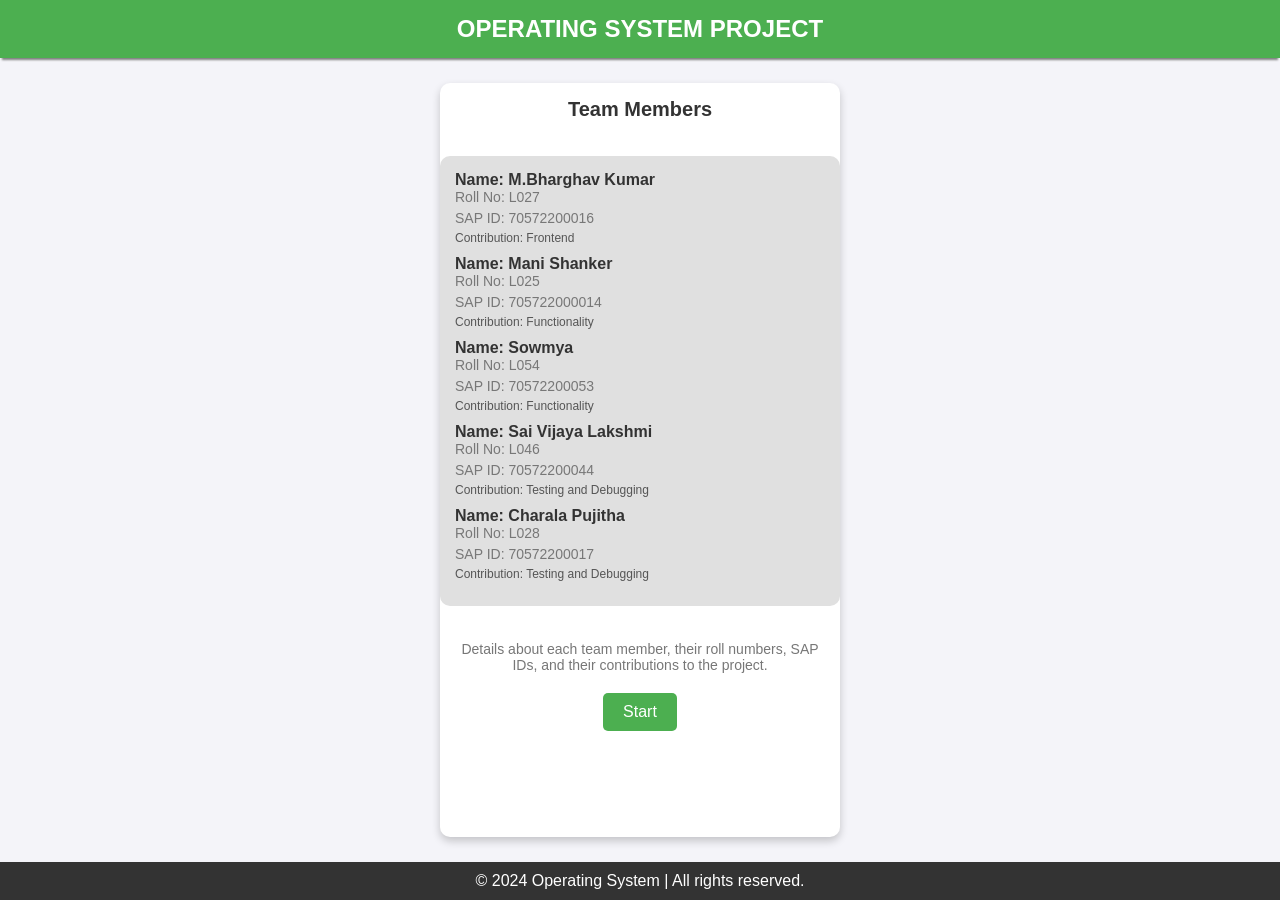
<file: index.html>
<!DOCTYPE html>
<html lang="en">
<head>
    <meta charset="UTF-8">
    <meta name="viewport" content="width=device-width, initial-scale=1.0">
    <title>Operating System</title>
    <style>
        /* Basic Reset */
        * {
            margin: 0;
            padding: 0;
            box-sizing: border-box;
        }

        /* Ensure full height and width */
        html, body {
            height: 100%;
            width: 100%;
            font-family: 'Arial', sans-serif;
            background-color: #f4f4f9;
        }

        /* Flexbox for centering content */
        body {
            display: flex;
            flex-direction: column;
            justify-content: space-between;
        }

        header {
            background-color: #4CAF50;
            color: white;
            padding: 15px 0;
            text-align: center;
            font-size: 24px;
            font-weight: bold;
            box-shadow: 0 4px 2px -2px gray;
        }

        /* Flexbox container for the cards */
        .container {
            display: flex;
            flex-wrap: wrap;
            justify-content: center;
            padding: 5px;
            width:90%;
            max-width:1200px;
            margin :0 auto;
            flex-grow: 1; /* Take up available space */
        }

        .card {
            background-color: white;
            border-radius: 10px;
            box-shadow: 0 4px 8px rgba(0, 0, 0, 0.2);
            width: 400px;
            margin: 20px;
            overflow: hidden;
            transition: transform 0.3s;
        }

        .card:hover {
            transform: scale(1.05);
        }

        .card-placeholder {
            width: 100%;
            background-color: #e0e0e0;
            padding: 15px;
            margin-bottom: 20px;
            border-radius: 10px;
        }

        .member-info {
            display: flex;
            flex-direction: column;
            align-items: flex-start;
            margin-bottom: 10px;
        }

        .member-info h6 {
            margin: 0;
            font-size: 16px;
            color: #333;
        }

        .roll-number {
            font-size: 14px;
            color: #777;
            margin-bottom: 5px;
        }

        .contribution {
            font-size: 12px;
            color: #555;
        }

        .card-content {
            padding: 15px;
            text-align: center;
        }

        .card-content h3 {
            font-size: 20px;
            margin: 0 0 20px 0;
            color: #333;
        }

        .card-content p {
            font-size: 14px;
            color: #777;
            margin-bottom: 20px;
        }

        button {
            background-color: #4CAF50;
            color: white;
            border: none;
            padding: 10px 20px;
            font-size: 16px;
            border-radius: 5px;
            cursor: pointer;
            display: block;
            margin: 0 auto;
        }

        button:hover {
            background-color: #45a049;
        }
        
    

        /* Fixed footer at the bottom */
        footer {
            text-align: center;
            padding: 10px;
            background-color: #333;
            color: white;
            width: 100%;
        }

        /* Responsive card width for smaller screens */
        @media screen and (max-width: 768px) {
            .card {
                width: 100%;
            }
        }
    </style>
</head>
<body>

<header>
    OPERATING SYSTEM PROJECT
</header>

<div class="container">
    <div class="card">
        <div class="card-content">
            <h3>Team Members</h3>
        </div>

        <!-- Team members information -->
        <div class="card-placeholder">
         <div class="member-info">
                <h6>Name: M.Bharghav Kumar</h6>
                <p class="roll-number">Roll No: L027</p>
                <p class="roll-number">SAP ID: 70572200016</p>
                <p class="contribution">Contribution: Frontend</p>
            </div>
            
            <div class="member-info">
                <h6>Name: Mani Shanker</h6>
                <p class="roll-number">Roll No: L025</p>
                <p class="roll-number">SAP ID: 705722000014</p>
                <p class="contribution">Contribution: Functionality</p>
            </div>

            <div class="member-info">
                <h6>Name: Sowmya</h6>
                <p class="roll-number">Roll No: L054</p>
                <p class="roll-number">SAP ID: 70572200053</p>
                <p class="contribution">Contribution: Functionality </p>
            </div>

            <div class="member-info">
                <h6>Name: Sai Vijaya Lakshmi</h6>
                <p class="roll-number">Roll No: L046</p>
                <p class="roll-number">SAP ID: 70572200044</p>
                <p class="contribution">Contribution: Testing and Debugging</p>
            </div>
            <div class="member-info">
                <h6>Name: Charala Pujitha</h6>
                <p class="roll-number">Roll No: L028</p>
                <p class="roll-number">SAP ID: 70572200017</p>
                <p class="contribution">Contribution: Testing and Debugging</p>
            </div>
        </div>

        <div class="card-content">
            <p>Details about each team member, their roll numbers, SAP IDs, and their contributions to the project.</p>
            <!-- Button to redirect to another page -->
            <button onclick="location.href='1.html'">Start</button>
        </div>
    </div>
</div>

<footer>
    &copy; 2024 Operating System | All rights reserved.
</footer>

</body>
</html>
</file>
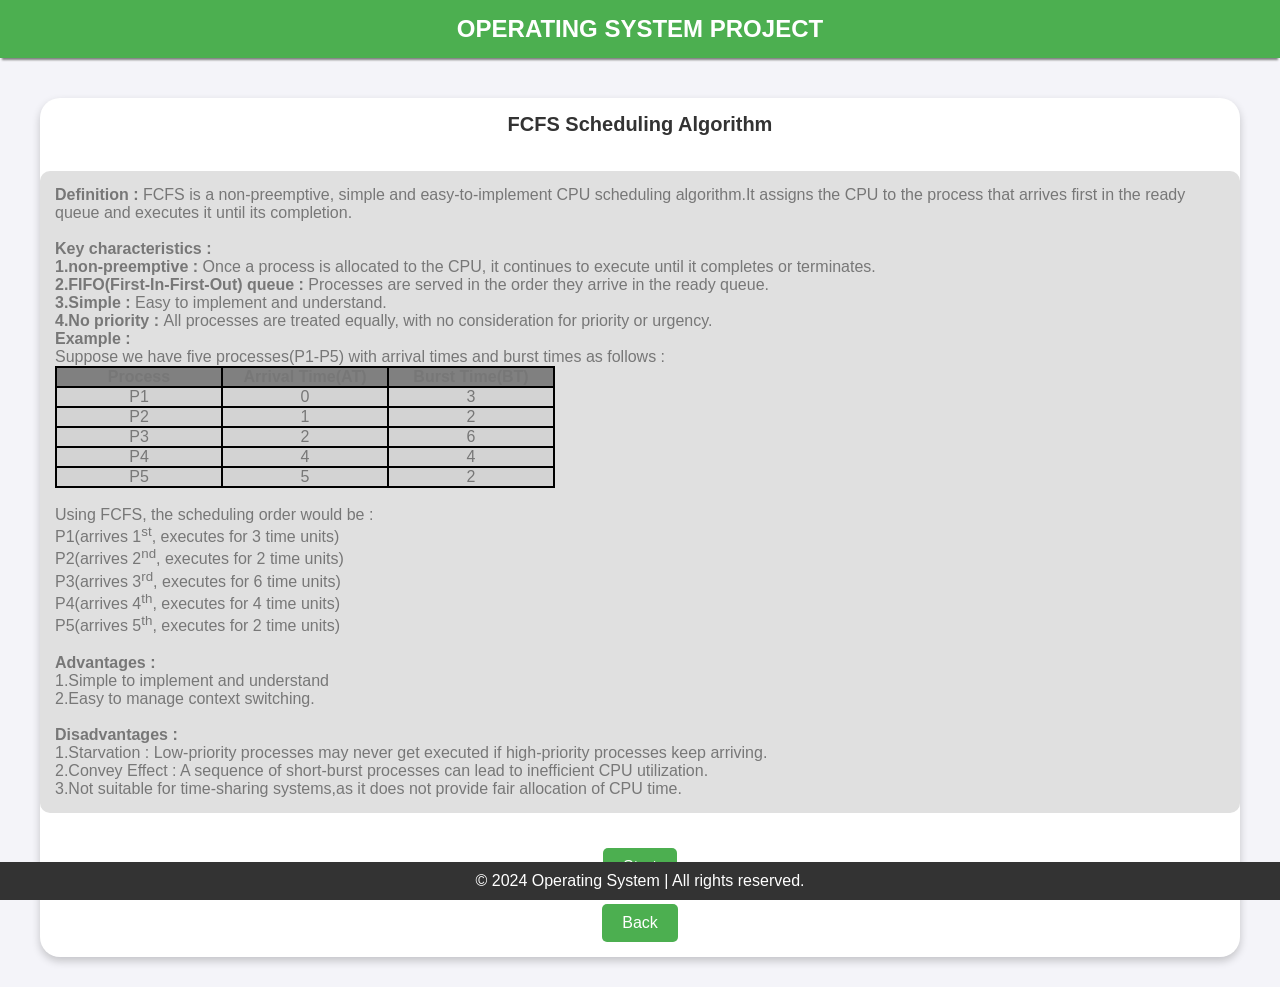
<file: 1.html>
<!DOCTYPE html>
<html lang="en">
<head>
    <meta charset="UTF-8">
    <meta name="viewport" content="width=device-width, initial-scale=1.0">
    <title>Operating System</title>
    <style>
        *{
            margin :0;
            padding:0;
            box-sizing:border-box;

        }
        html,body{
            height:100%;
            width:100%;
            font-family:'Arial',sans-serif;
            background-color:#f4f4f9;
        }
        body {
            display:flex;
            flex-direction:column;
            justify-content:space-between;
        }

        header {
            background-color: #4CAF50;
            color: white;
            padding: 15px 0;
            text-align: center;
            font-size: 24px;
            font-weight: bold;
            box-shadow: 0 4px 2px -2px gray;
        }

        .container {
            display: flex;
            flex-wrap: wrap;
            justify-content: center;
            padding: 10px;
            margin: 10px;
        }

        .card {
            background-color: white;
            border-radius: 20px;
            box-shadow: 0 4px 8px rgba(0, 0, 0, 0.2);
            margin: 20px;
            width: 100vw;
            min-height:70vh;
            overflow: hidden;
            transition: transform 0.3s;
        }

        .card:hover {
            transform: scale(1.05);
        }

        /* Placeholder for empty content */
        .card-placeholder {
            width: 100%;
            background-color: #e0e0e0;
            padding: 15px;
            margin-bottom: 20px;
            border-radius: 10px;
            min-height: 100px; /* Adjust the height for empty content */
            display: flex;
            justify-content: center;
            align-items: center;
            color: #777;
            font-size: 16px;
        }

        .card-content {
            padding: 15px;
            text-align: center;
        }

        .card-content h3 {
            font-size: 20px;
            margin: 0 0 20px 0;
            color: #333;
        }

        button {
            background-color: #4CAF50;
            color: white;
            border: none;
            padding: 10px 20px;
            font-size: 16px;
            border-radius: 5px;
            cursor: pointer;
            display: block;
            margin: 0 auto;
        }

        button:hover {
            background-color: #45a049;
        }

        footer {
            text-align: center;
            padding: 10px;
            background-color: #333;
            color: white;
            position: fixed;
            width: 100%;
            bottom: 0;
        }

        @media screen and (max-width: 768px) {
            .card {
                width: 100%;
            }
        }
    </style>
</head>
<body>

<header>
    OPERATING SYSTEM PROJECT
</header>


        <div class="container">
            <div class="card">
                <div class="card-content">
                    <h3>FCFS Scheduling Algorithm</h3>
                </div>
        
        <div class="card-placeholder">
         <div>   <p><b>Definition :</b> FCFS is a non-preemptive, simple and easy-to-implement CPU scheduling algorithm.It assigns the CPU to the process that arrives first in the ready queue and executes it until its completion.</p><br>
           <p><b>Key characteristics : </b></p>
           <p><b>1.non-preemptive : </b>Once a process is allocated to the CPU, it continues to execute until it completes or terminates.</p>
<p><b>2.FIFO(First-In-First-Out) queue : </b>Processes are served in the order they arrive in the ready queue.</p>
<p><b>3.Simple : </b>Easy to implement and understand.</p>
<p><b>4.No priority : </b>All processes are treated equally, with no consideration for priority or urgency.</p>            
<p><b>Example :</b></p>
<p>Suppose we have five processes(P1-P5) with arrival times and burst times as follows :</p> 
<table bgcolor="black" width ="500" height="35">
<tr bgcolor="grey">
    <th width="100" >Process</th>
    <th width="100">Arrival Time(AT)</th>
    <th width="100">Burst Time(BT)</th>
</tr>
<tr bgcolor="lightgrey" align="center">
<td>P1</td>
<td>0</td>
<td>3</td>
</tr>
<tr bgcolor="lightgrey" align="center" >
    <td>P2</td>
    <td>1</td>
    <td>2</td>
</tr>
<tr bgcolor="lightgrey" align="center">
    <td>P3</td>
    <td>2</td>
    <td>6</td>
</tr>
<tr bgcolor="lightgrey" align="center">
    <td>P4</td>
    <td>4</td>
    <td>4</td>
</tr>
<tr bgcolor="lightgrey" align="center">
    <td>P5</td>
    <td>5</td>
    <td>2</td>
</tr>

</table> <br>
<p>Using FCFS, the scheduling order would be :</p>
<p>P1(arrives 1<sup>st</sup>, executes for 3 time units)</p>
<p>P2(arrives 2<sup>nd</sup>, executes for 2 time units)</p>
<p>P3(arrives 3<sup>rd</sup>, executes for 6 time units)</p>
<p>P4(arrives 4<sup>th</sup>, executes for 4 time units)</p>
<p>P5(arrives 5<sup>th</sup>, executes for 2 time units)</p><br>
<p><b>Advantages : </b><br>
1.Simple to implement and understand<br>
2.Easy to manage context switching.</p><br>
<p><b>Disadvantages : </b><br>
1.Starvation : Low-priority processes may never get executed if high-priority processes keep arriving.<br>
2.Convey Effect : A sequence of short-burst processes can lead to inefficient CPU utilization.<br>
3.Not suitable for time-sharing systems,as it does not provide fair allocation of CPU time.<br>
</p>
</div>

        </div>

        <div class="card-content">
            
            <button onclick="location.href='2.html'">Start</button><br>
            <button onclick="location.href='index.html'">Back</button>
        </div>
    </div>
</div>

<footer>
    &copy; 2024 Operating System | All rights reserved.
</footer>

</body>
</html>
</file>
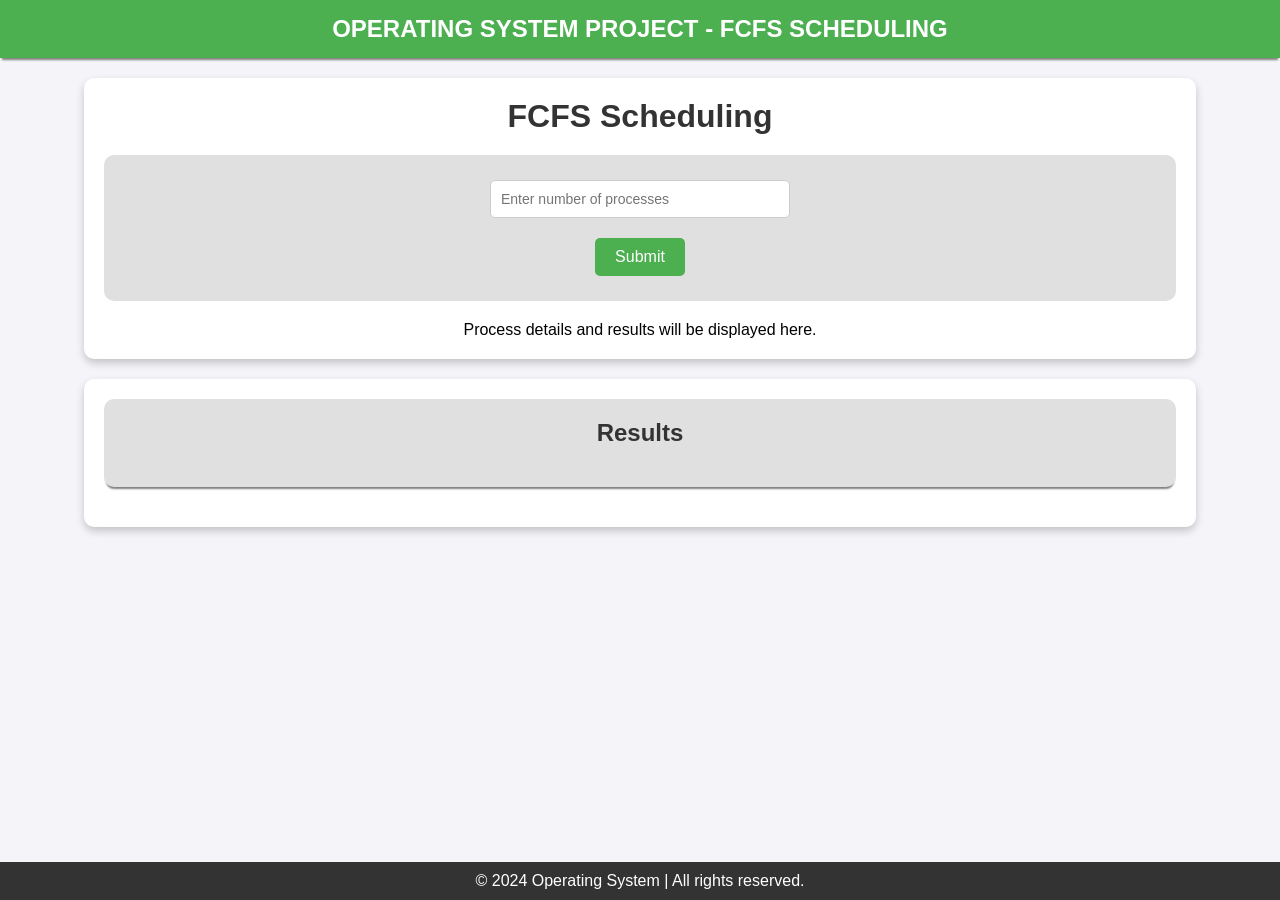
<file: 2.html>
<!DOCTYPE html>
<html lang="en">
<head>
  <meta charset="UTF-8">
  <meta name="viewport" content="width=device-width, initial-scale=1.0">
  <title>FCFS Scheduling</title>
  <style>
        * {
            margin: 0;
            padding: 0;
            box-sizing: border-box;
        }
        html, body {
            height: 100%;
            width: 100%;
            font-family: 'Arial', sans-serif;
            background-color: #f4f4f9;
        }
        body {
            display: flex;
            flex-direction: column;
            
        }
        header {
            background-color: #4CAF50;
            color: white;
            padding: 15px 0;
            text-align: center;
            font-size: 24px;
            font-weight: bold;
            box-shadow: 0 4px 2px -2px gray;
        }
        .container {
            display: flex;
            flex-direction: column;
            align-items: center;
            padding: 20px;
            width: 90%;
            max-width: 1200px;
            margin: 0 auto;
            flex-grow: 1;
        }
        .form-container, .results-container {
            background-color: white;
            border-radius: 10px;
            box-shadow: 0 4px 8px rgba(0, 0, 0, 0.2);
            width: 100%;
            padding: 20px;
            margin-bottom: 20px;
            text-align: center;
        }
        .card-placeholder {
            width: 100%;
            background-color: #e0e0e0;
            padding: 15px;
            margin-bottom: 20px;
            border-radius: 10px;
        }
        .results-container{
            background-color: #e0e0e0; 
            color: #333;
            box-shadow: 0 4px 2px -2px gray;
        }
        input[type="number"] {
            padding: 10px;
            margin: 10px;
            width: 100%;
            max-width: 300px;
            border-radius: 5px;
            border: 1px solid #ccc;
            font-size:14px;
        }
        .process-input{
            display:flex;
            flex-wrap: wrap;
            justify-content:space-between;
            align-items: center;
            margin-bottom: 15px;
        }
        .process-label {
            font-size:16px;
            width:100%;
            margin-bottom: 5px;
            text-align:left;
        }
        button {
            background-color: #4CAF50;
            color: white;
            border: none;
            padding: 10px 20px;
            font-size: 16px;
            border-radius: 5px;
            cursor: pointer;
            display: block;
            margin: 10px auto;
        }

        button:hover {
            background-color: #45a049;
        }

        h1, h2 {
            color: #333;
            margin-bottom: 20px;
        }

        ul {
            list-style-type: none;
            padding: 0;
        }

        li {
            padding: 10px;
            background-color: #f8f9fa;
            margin: 5px 0;
            border-radius: 5px;
        }
         
        
        footer {
            text-align: center;
            padding: 10px;
            background-color: #333;
            color: white;
            width: 100%;
        }
        /* Responsive design for smaller screens */
        @media screen and (max-width: 768px) {
            .form-container, .results-container {
                width: 100%;
            }
        }
    </style>
</head>
<body>


  <header>
    OPERATING SYSTEM PROJECT - FCFS SCHEDULING
  </header>

  <div class="container">
    
    <div class="form-container">
      <h1>FCFS Scheduling</h1>

      <div class="card-placeholder">
      <form id="processForm">
        <input type="number" id="numProcesses" placeholder="Enter number of processes" required>
        <button type="submit">Submit</button>
      </form>

      <div id="processInputs"></div>
      <button id="calculateBtn" style="display: none;">Calculate FCFS</button>
    </div>

    
      <p>Process details and results will be displayed here.</p>
    </div>

    <div class="form-container">
    <div class="results-container">
      <h2>Results</h2>
      <ul id="resultsList"></ul>

      <div id="ganttChart"></div>

      <div id="readyQueue"></div>
    </div>
</div>
<button id="backButton" style="display: none;">Back</button>
</div>

  <footer>
    &copy; 2024 Operating System | All rights reserved.
  </footer>

  <script src="script.js"></script>
</body>
</html>
</file>
